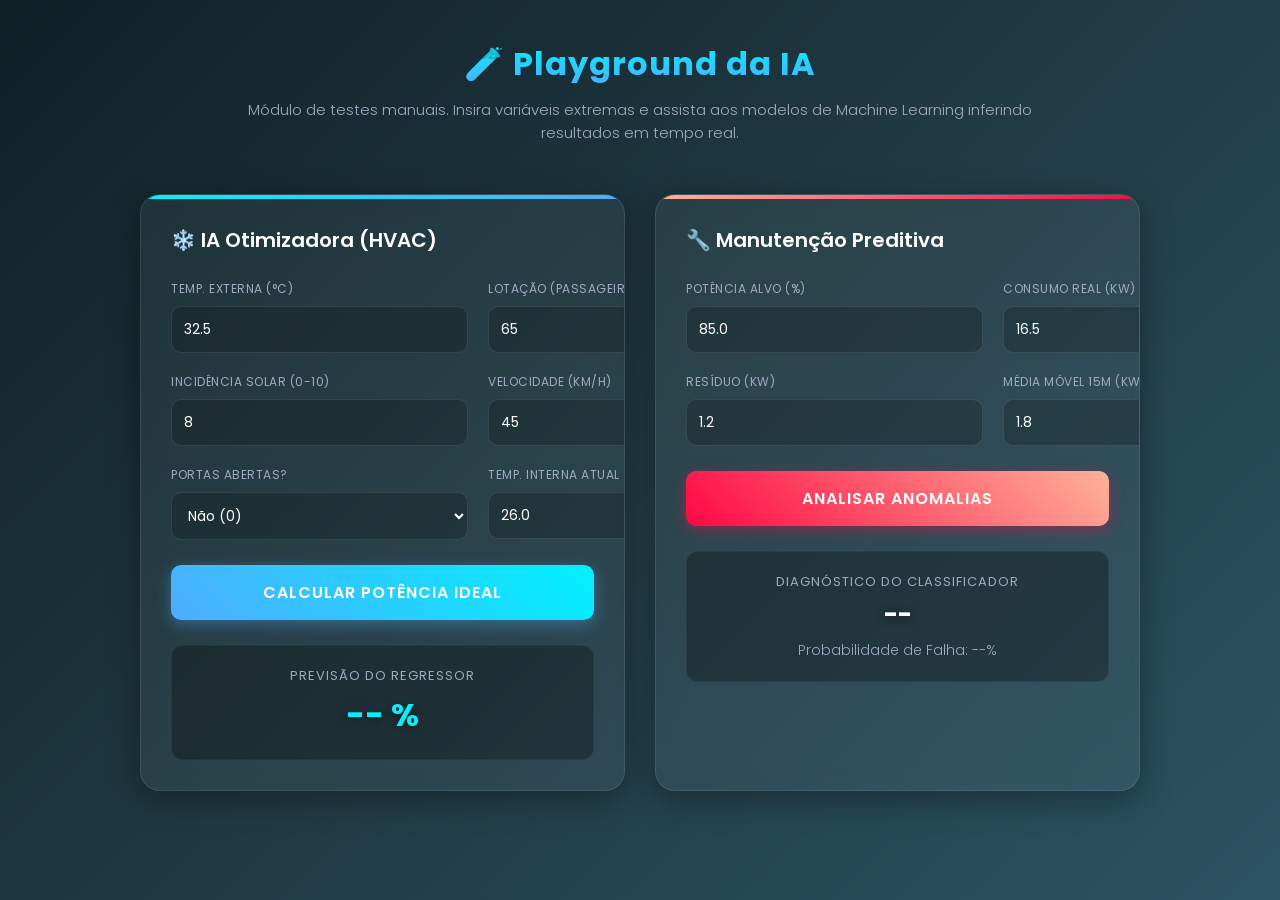
<file: design inicial/simulador.html>
<!DOCTYPE html>
<html lang="pt-BR">
<head>
    <meta charset="UTF-8">
    <meta name="viewport" content="width=device-width, initial-scale=1.0">
    <title>Smart Bus - Playground da IA</title>
    <link href="https://fonts.googleapis.com/css2?family=Poppins:wght@300;400;600;700&display=swap" rel="stylesheet">
    
    <style>
        :root {
            --primary-cyan: #00f2fe;
            --primary-blue: #4facfe;
            --alert-red: #ff0844;
            --alert-orange: #ffb199;
            --success-green: #00f260;
            --text-main: #ffffff;
            --text-muted: #a0aabf;
            --glass-bg: rgba(255, 255, 255, 0.05);
            --glass-border: rgba(255, 255, 255, 0.1);
        }

        * {
            margin: 0;
            padding: 0;
            box-sizing: border-box;
            font-family: 'Poppins', sans-serif;
        }

        body {
            /* Fundo com gradiente animado sutil */
            background: linear-gradient(135deg, #0f2027, #203a43, #2c5364);
            color: var(--text-main);
            min-height: 100vh;
            padding: 40px 20px;
            display: flex;
            flex-direction: column;
            align-items: center;
        }

        header {
            text-align: center;
            margin-bottom: 50px;
            max-width: 800px;
        }

        header h1 {
            font-size: 32px;
            font-weight: 700;
            background: -webkit-linear-gradient(var(--primary-cyan), var(--primary-blue));
            -webkit-background-clip: text;
            -webkit-text-fill-color: transparent;
            margin-bottom: 10px;
            letter-spacing: 1px;
        }

        header p {
            color: var(--text-muted);
            font-size: 15px;
            font-weight: 300;
        }

        .grid-container {
            display: grid;
            grid-template-columns: repeat(auto-fit, minmax(400px, 1fr));
            gap: 30px;
            width: 100%;
            max-width: 1000px;
        }

        /* Aplicação do Glassmorphism nos Cards */
        .card {
            background: var(--glass-bg);
            backdrop-filter: blur(12px);
            -webkit-backdrop-filter: blur(12px);
            border: 1px solid var(--glass-border);
            border-radius: 20px;
            padding: 30px;
            box-shadow: 0 8px 32px 0 rgba(0, 0, 0, 0.37);
            position: relative;
            overflow: hidden;
            transition: transform 0.3s ease;
        }

        .card:hover {
            transform: translateY(-5px);
        }

        /* Detalhe de cor no topo de cada card */
        .card::before {
            content: '';
            position: absolute;
            top: 0;
            left: 0;
            width: 100%;
            height: 4px;
        }

        .card.hvac::before {
            background: linear-gradient(90deg, var(--primary-cyan), var(--primary-blue));
        }

        .card.maintenance::before {
            background: linear-gradient(90deg, var(--alert-orange), var(--alert-red));
        }

        .card h2 {
            font-size: 20px;
            margin-bottom: 25px;
            display: flex;
            align-items: center;
            gap: 10px;
            font-weight: 600;
        }

        .form-grid {
            display: grid;
            grid-template-columns: 1fr 1fr;
            gap: 20px;
            margin-bottom: 25px;
        }

        .input-group {
            display: flex;
            flex-direction: column;
        }

        .input-group label {
            font-size: 12px;
            color: var(--text-muted);
            margin-bottom: 8px;
            text-transform: uppercase;
            letter-spacing: 0.5px;
        }

        .input-group input, .input-group select {
            background: rgba(0, 0, 0, 0.2);
            border: 1px solid var(--glass-border);
            color: var(--text-main);
            padding: 12px;
            border-radius: 10px;
            font-size: 14px;
            outline: none;
            transition: all 0.3s ease;
        }

        .input-group input:focus, .input-group select:focus {
            border-color: var(--primary-cyan);
            box-shadow: 0 0 10px rgba(0, 242, 254, 0.2);
            background: rgba(0, 0, 0, 0.4);
        }

        button {
            width: 100%;
            padding: 15px;
            border: none;
            border-radius: 10px;
            font-size: 16px;
            font-weight: 600;
            color: white;
            cursor: pointer;
            transition: all 0.3s ease;
            text-transform: uppercase;
            letter-spacing: 1px;
        }

        .btn-blue {
            background: linear-gradient(45deg, var(--primary-blue), var(--primary-cyan));
            box-shadow: 0 4px 15px rgba(79, 172, 254, 0.4);
        }

        .btn-blue:hover {
            box-shadow: 0 6px 20px rgba(79, 172, 254, 0.6);
            transform: scale(1.02);
        }

        .btn-red {
            background: linear-gradient(45deg, var(--alert-red), var(--alert-orange));
            box-shadow: 0 4px 15px rgba(255, 8, 68, 0.4);
        }

        .btn-red:hover {
            box-shadow: 0 6px 20px rgba(255, 8, 68, 0.6);
            transform: scale(1.02);
        }

        .result-box {
            margin-top: 25px;
            padding: 20px;
            background: rgba(0, 0, 0, 0.3);
            border-radius: 12px;
            border: 1px solid rgba(255, 255, 255, 0.05);
            text-align: center;
            min-height: 100px;
            display: flex;
            flex-direction: column;
            justify-content: center;
        }

        .result-value {
            font-size: 32px;
            font-weight: 700;
            margin-top: 5px;
            text-shadow: 0 2px 10px rgba(0,0,0,0.5);
            transition: opacity 0.3s ease;
        }

        .text-blue { color: var(--primary-cyan); }
        .text-green { color: var(--success-green); }
        .text-red { color: var(--alert-red); }

    </style>
</head>
<body>

    <header>
        <h1>🧪 Playground da IA</h1>
        <p>Módulo de testes manuais. Insira variáveis extremas e assista aos modelos de Machine Learning inferindo resultados em tempo real.</p>
    </header>

    <div class="grid-container">
        
        <div class="card hvac">
            <h2>❄️ IA Otimizadora (HVAC)</h2>
            <div class="form-grid">
                <div class="input-group">
                    <label>Temp. Externa (°C)</label>
                    <input type="number" id="hvac-temp-ext" value="32.5" step="0.1">
                </div>
                <div class="input-group">
                    <label>Lotação (Passageiros)</label>
                    <input type="number" id="hvac-lotacao" value="65">
                </div>
                <div class="input-group">
                    <label>Incidência Solar (0-10)</label>
                    <input type="number" id="hvac-solar" value="8">
                </div>
                <div class="input-group">
                    <label>Velocidade (km/h)</label>
                    <input type="number" id="hvac-vel" value="45">
                </div>
                <div class="input-group">
                    <label>Portas Abertas?</label>
                    <select id="hvac-portas">
                        <option value="0">Não (0)</option>
                        <option value="1">Sim (1)</option>
                    </select>
                </div>
                <div class="input-group">
                    <label>Temp. Interna Atual (°C)</label>
                    <input type="number" id="hvac-temp-int" value="26.0" step="0.1">
                </div>
            </div>
            
            <button class="btn-blue" onclick="simularHVAC()">Calcular Potência Ideal</button>

            <div class="result-box">
                <span style="color: var(--text-muted); font-size: 13px; text-transform: uppercase; letter-spacing: 1px;">Previsão do Regressor</span>
                <div class="result-value text-blue" id="resultado-hvac">-- %</div>
            </div>
        </div>

        <div class="card maintenance">
            <h2>🔧 Manutenção Preditiva</h2>
            <div class="form-grid">
                <div class="input-group">
                    <label>Potência Alvo (%)</label>
                    <input type="number" id="manut-potencia" value="85.0">
                </div>
                <div class="input-group">
                    <label>Consumo Real (kW)</label>
                    <input type="number" id="manut-consumo" value="16.5" step="0.1">
                </div>
                <div class="input-group">
                    <label>Resíduo (kW)</label>
                    <input type="number" id="manut-residuo" value="1.2" step="0.1">
                </div>
                <div class="input-group">
                    <label>Média Móvel 15m (kW)</label>
                    <input type="number" id="manut-media15m" value="1.8" step="0.1">
                </div>
            </div>

            <button class="btn-red" onclick="simularFalha()">Analisar Anomalias</button>

            <div class="result-box">
                <span style="color: var(--text-muted); font-size: 13px; text-transform: uppercase; letter-spacing: 1px;">Diagnóstico do Classificador</span>
                <div class="result-value" id="resultado-manut" style="font-size: 24px;">--</div>
                <div style="font-size: 14px; margin-top: 8px; color: var(--text-muted); font-weight: 300;" id="probabilidade-manut">Probabilidade de Falha: --%</div>
            </div>
        </div>

    </div>

    <script>
        // Lógica Falsa (Mock) mantida para teste visual
        function simularHVAC() {
            const temp = parseFloat(document.getElementById('hvac-temp-ext').value);
            const lotacao = parseInt(document.getElementById('hvac-lotacao').value);
            
            let potenciaSimulada = (temp * 1.5) + (lotacao * 0.4);
            if (potenciaSimulada > 100) potenciaSimulada = 100;
            if (potenciaSimulada < 0) potenciaSimulada = 0;

            const boxResult = document.getElementById('resultado-hvac');
            boxResult.style.opacity = 0;
            
            setTimeout(() => {
                boxResult.innerText = potenciaSimulada.toFixed(1) + ' %';
                boxResult.style.opacity = 1;
            }, 200);
        }

        function simularFalha() {
            const media15m = parseFloat(document.getElementById('manut-media15m').value);
            
            const boxResult = document.getElementById('resultado-manut');
            const boxProb = document.getElementById('probabilidade-manut');

            boxResult.style.opacity = 0;

            setTimeout(() => {
                if (media15m >= 1.5) {
                    let prob = 70 + (media15m * 10); 
                    if (prob > 99.9) prob = 99.9;

                    boxResult.innerText = '⚠️ FALHA MECÂNICA';
                    boxResult.className = 'result-value text-red';
                    boxProb.innerText = `Probabilidade de Falha: ${prob.toFixed(1)}%`;
                } else {
                    boxResult.innerText = '✔️ SISTEMA SAUDÁVEL';
                    boxResult.className = 'result-value text-green';
                    boxProb.innerText = `Probabilidade de Falha: ${(media15m * 10).toFixed(1)}%`;
                }
                boxResult.style.opacity = 1;
            }, 200);
        }
    </script>
</body>
</html>
</file>
